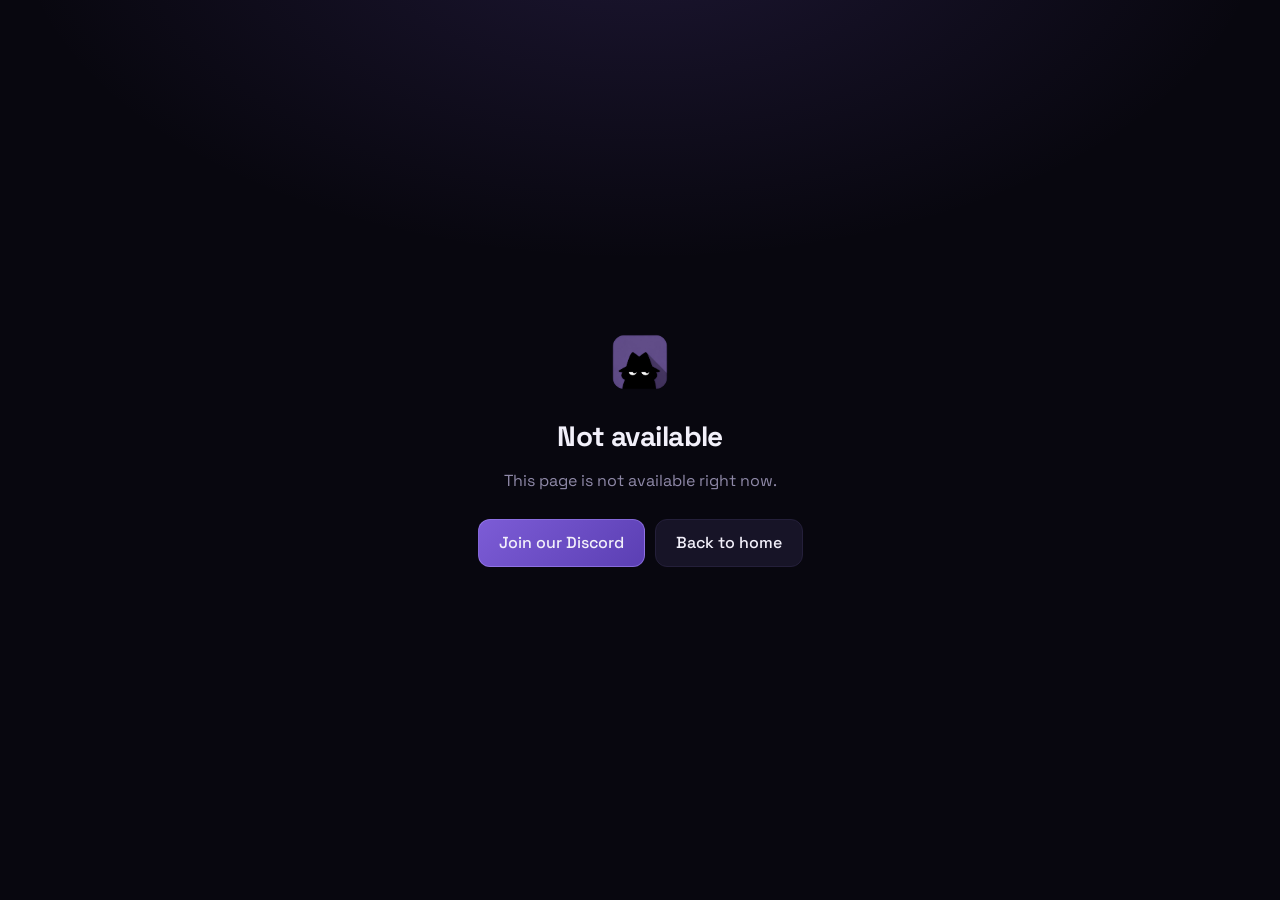
<file: admin/index.html>
<!doctype html>
<html lang="en"><head><meta charset="utf-8"><meta name="viewport" content="width=device-width, initial-scale=1">
<title>Not available | Larp Hub</title><meta name="robots" content="noindex">
<link rel="icon" href="/assets/larphub-logo-DDomESBn.png">
<link rel="stylesheet" href="https://fonts.googleapis.com/css2?family=Space+Grotesk:wght@400;500;700&display=swap">
<style>
:root{--bg:#08070f;--text:#f2f0fa;--muted:#8f89a8;--line:#241f3a;--accent:#a78bfa}
*{box-sizing:border-box;margin:0}html{color-scheme:dark}
body{min-height:100vh;display:grid;place-items:center;padding:24px;font-family:'Space Grotesk',system-ui,sans-serif;background:var(--bg);color:var(--text);line-height:1.5;
background-image:radial-gradient(900px 500px at 50% -10%,rgba(124,92,214,.18),transparent 70%);background-repeat:no-repeat}
main{max-width:480px;text-align:center}img{width:56px;height:56px;border-radius:14px}
h1{font-size:28px;letter-spacing:-.02em;margin-top:18px}p{color:var(--muted);margin-top:12px}
.row{display:flex;gap:10px;justify-content:center;flex-wrap:wrap;margin-top:26px}
a.btn{padding:11px 20px;border-radius:12px;border:1px solid var(--line);background:#171427;color:var(--text);text-decoration:none;font-weight:500}
a.btn.p{background:linear-gradient(135deg,#7c5cd6,#5b3fb3);border-color:rgba(167,139,250,.5)}
a.btn:hover{border-color:var(--accent)}
</style></head><body><main>
<img src="/assets/larphub-logo-DDomESBn.png" alt="">
<h1>Not available</h1>
<p>This page is not available right now.</p>
<div class="row"><a class="btn p" href="https://discord.gg/larpersonly">Join our Discord</a><a class="btn" href="/">Back to home</a></div>
</main></body></html>
</file>
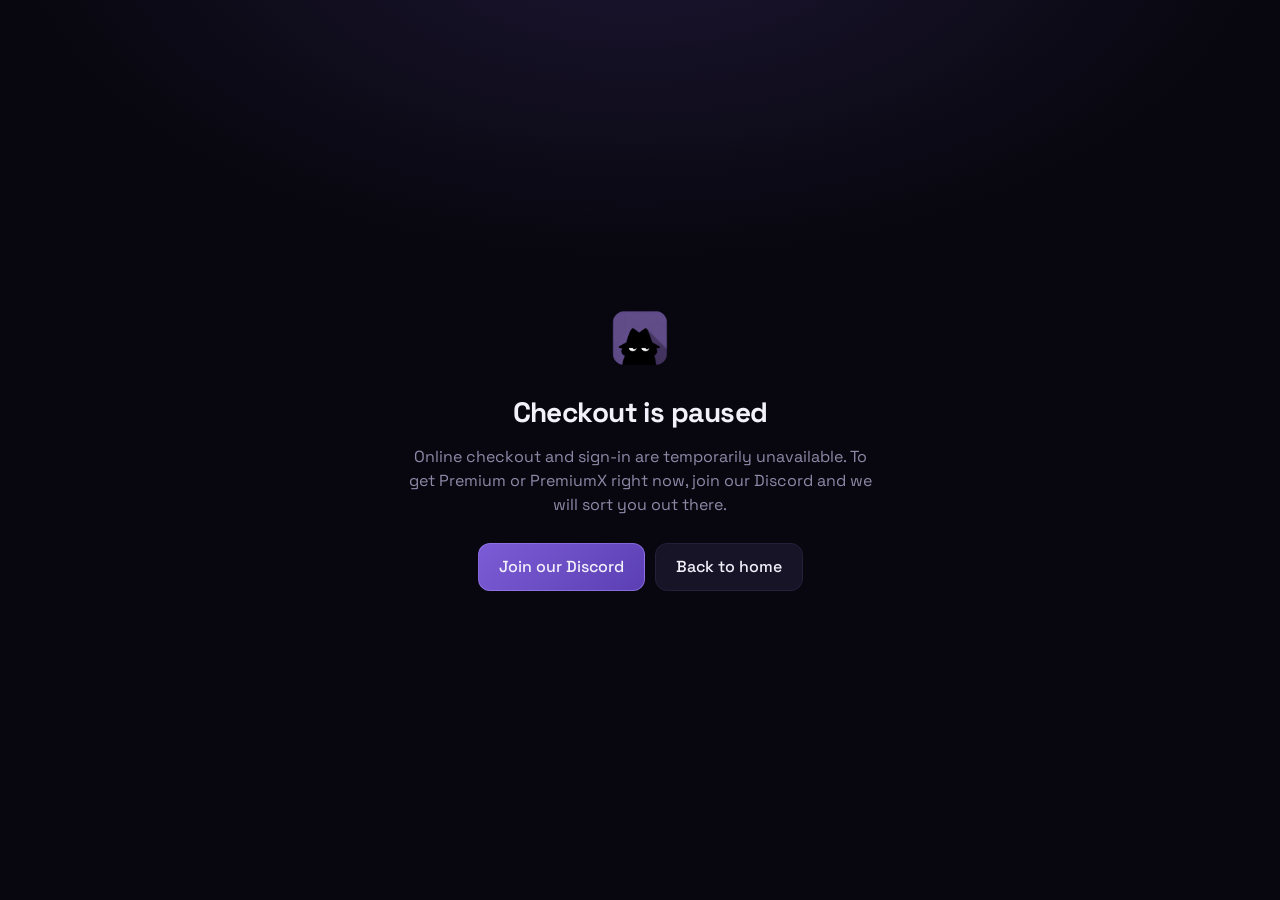
<file: checkout/index.html>
<!doctype html>
<html lang="en"><head><meta charset="utf-8"><meta name="viewport" content="width=device-width, initial-scale=1">
<title>Checkout is paused | Larp Hub</title><meta name="robots" content="noindex">
<link rel="icon" href="/assets/larphub-logo-DDomESBn.png">
<link rel="stylesheet" href="https://fonts.googleapis.com/css2?family=Space+Grotesk:wght@400;500;700&display=swap">
<style>
:root{--bg:#08070f;--text:#f2f0fa;--muted:#8f89a8;--line:#241f3a;--accent:#a78bfa}
*{box-sizing:border-box;margin:0}html{color-scheme:dark}
body{min-height:100vh;display:grid;place-items:center;padding:24px;font-family:'Space Grotesk',system-ui,sans-serif;background:var(--bg);color:var(--text);line-height:1.5;
background-image:radial-gradient(900px 500px at 50% -10%,rgba(124,92,214,.18),transparent 70%);background-repeat:no-repeat}
main{max-width:480px;text-align:center}img{width:56px;height:56px;border-radius:14px}
h1{font-size:28px;letter-spacing:-.02em;margin-top:18px}p{color:var(--muted);margin-top:12px}
.row{display:flex;gap:10px;justify-content:center;flex-wrap:wrap;margin-top:26px}
a.btn{padding:11px 20px;border-radius:12px;border:1px solid var(--line);background:#171427;color:var(--text);text-decoration:none;font-weight:500}
a.btn.p{background:linear-gradient(135deg,#7c5cd6,#5b3fb3);border-color:rgba(167,139,250,.5)}
a.btn:hover{border-color:var(--accent)}
</style></head><body><main>
<img src="/assets/larphub-logo-DDomESBn.png" alt="">
<h1>Checkout is paused</h1>
<p>Online checkout and sign-in are temporarily unavailable. To get Premium or PremiumX right now, join our Discord and we will sort you out there.</p>
<div class="row"><a class="btn p" href="https://discord.gg/larpersonly">Join our Discord</a><a class="btn" href="/">Back to home</a></div>
</main></body></html>
</file>
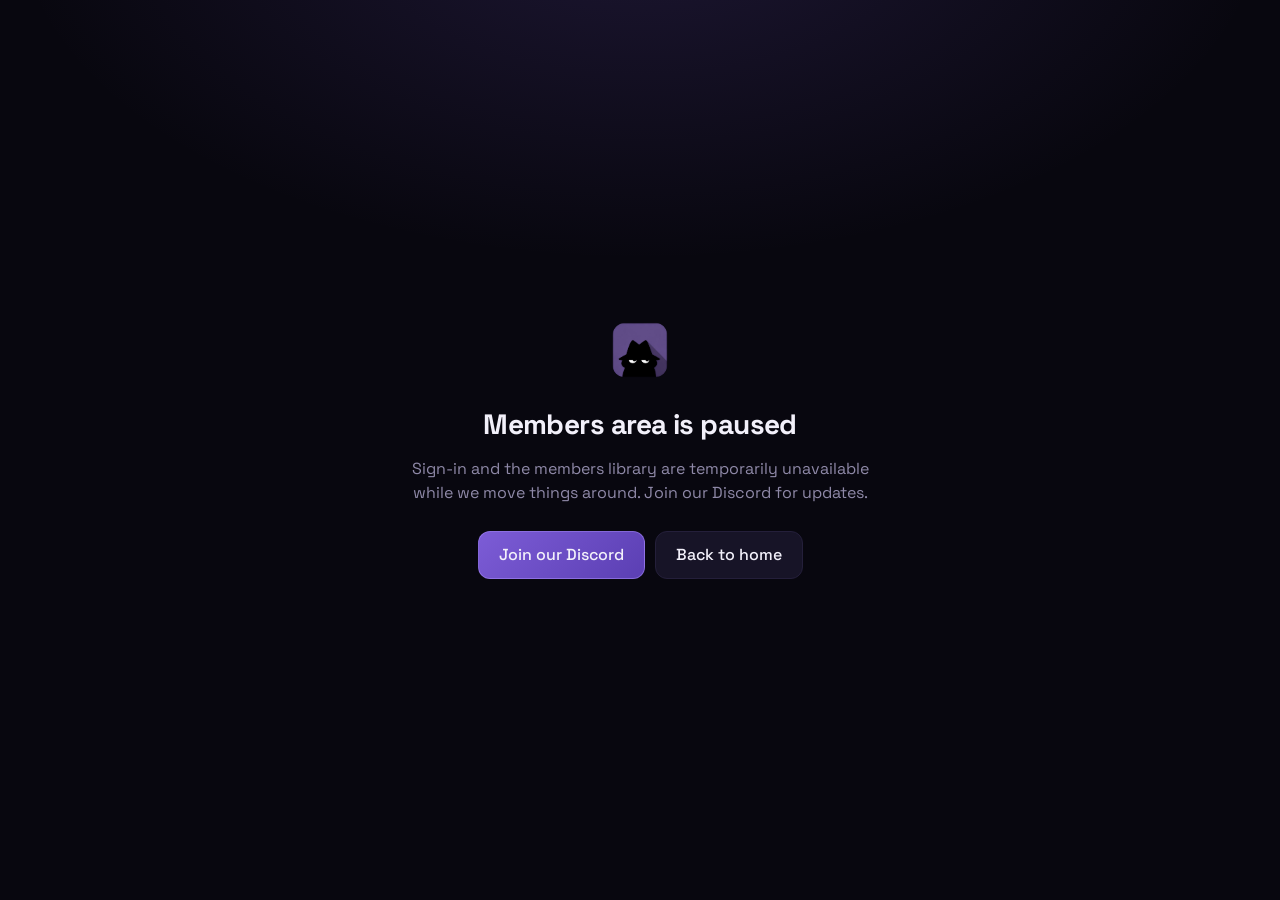
<file: dashboard/index.html>
<!doctype html>
<html lang="en"><head><meta charset="utf-8"><meta name="viewport" content="width=device-width, initial-scale=1">
<title>Members area is paused | Larp Hub</title><meta name="robots" content="noindex">
<link rel="icon" href="/assets/larphub-logo-DDomESBn.png">
<link rel="stylesheet" href="https://fonts.googleapis.com/css2?family=Space+Grotesk:wght@400;500;700&display=swap">
<style>
:root{--bg:#08070f;--text:#f2f0fa;--muted:#8f89a8;--line:#241f3a;--accent:#a78bfa}
*{box-sizing:border-box;margin:0}html{color-scheme:dark}
body{min-height:100vh;display:grid;place-items:center;padding:24px;font-family:'Space Grotesk',system-ui,sans-serif;background:var(--bg);color:var(--text);line-height:1.5;
background-image:radial-gradient(900px 500px at 50% -10%,rgba(124,92,214,.18),transparent 70%);background-repeat:no-repeat}
main{max-width:480px;text-align:center}img{width:56px;height:56px;border-radius:14px}
h1{font-size:28px;letter-spacing:-.02em;margin-top:18px}p{color:var(--muted);margin-top:12px}
.row{display:flex;gap:10px;justify-content:center;flex-wrap:wrap;margin-top:26px}
a.btn{padding:11px 20px;border-radius:12px;border:1px solid var(--line);background:#171427;color:var(--text);text-decoration:none;font-weight:500}
a.btn.p{background:linear-gradient(135deg,#7c5cd6,#5b3fb3);border-color:rgba(167,139,250,.5)}
a.btn:hover{border-color:var(--accent)}
</style></head><body><main>
<img src="/assets/larphub-logo-DDomESBn.png" alt="">
<h1>Members area is paused</h1>
<p>Sign-in and the members library are temporarily unavailable while we move things around. Join our Discord for updates.</p>
<div class="row"><a class="btn p" href="https://discord.gg/larpersonly">Join our Discord</a><a class="btn" href="/">Back to home</a></div>
</main></body></html>
</file>
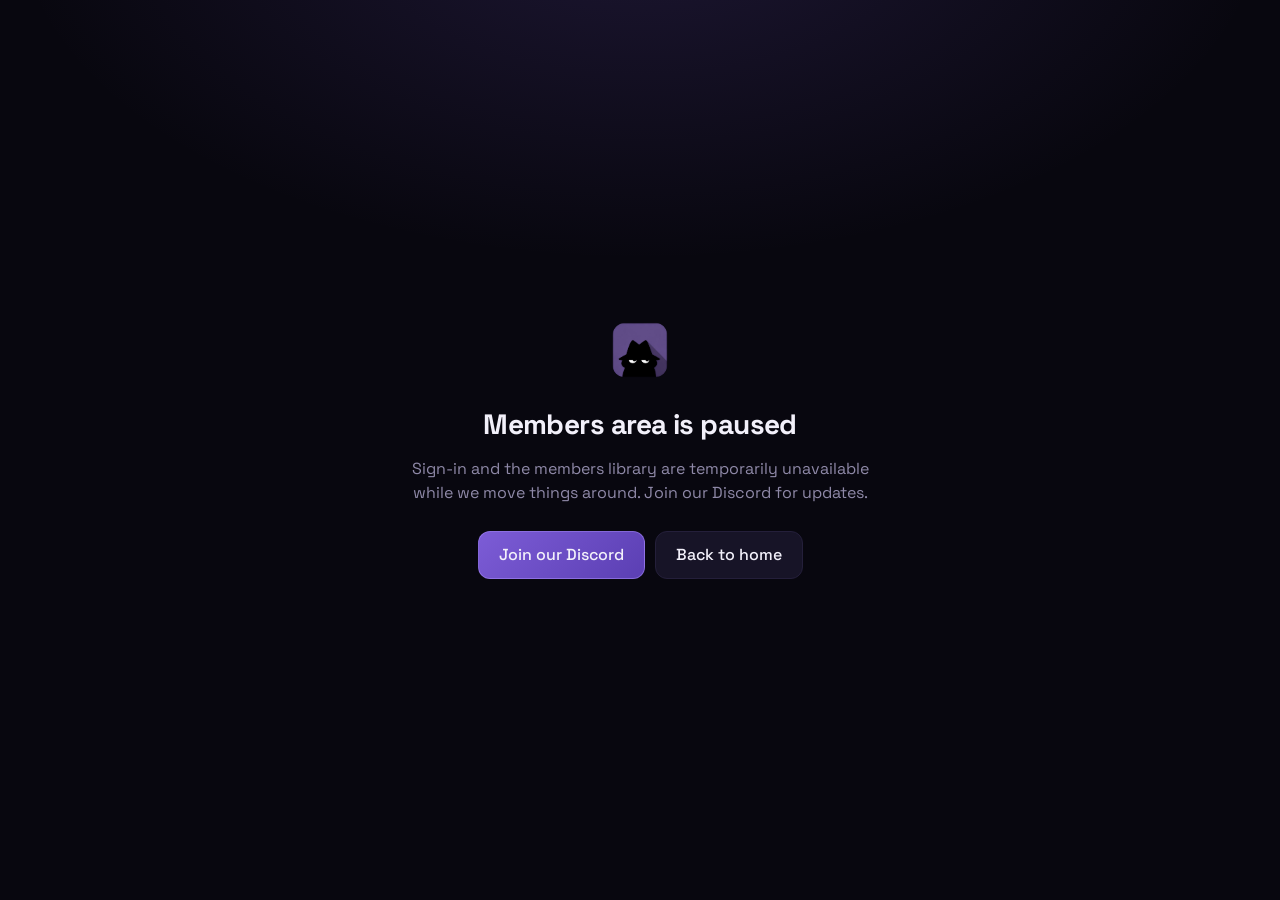
<file: api/auth/discord/index.html>
<!doctype html><html><head><meta charset="utf-8"><title>Larp Hub</title><meta http-equiv="refresh" content="0;url=/dashboard/"><script>location.replace("/dashboard/")</script></head><body><a href="/dashboard/">Continue</a></body></html>
</file>
